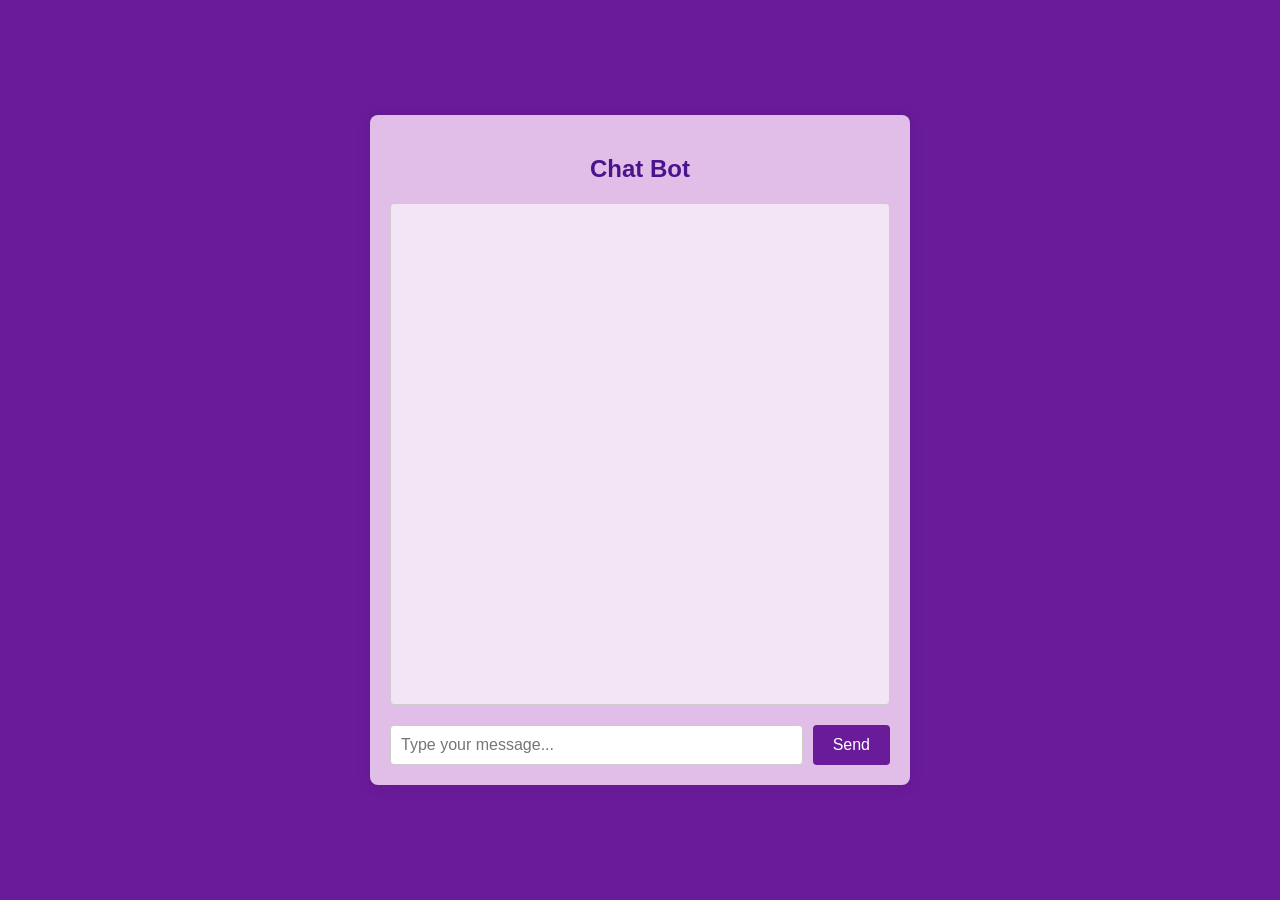
<file: chat.html>
<!DOCTYPE html>
<html lang="en">
<head>
    <meta charset="UTF-8">
    <meta name="viewport" content="width=device-width, initial-scale=1.0">
    <title>Chat Page</title>
    <style>
        body {
            font-family: Arial, sans-serif;
            background-color: #6a1b9a;
            display: flex;
            justify-content: center;
            align-items: center;
            height: 100vh;
            margin: 0;
        }
        .chat-container {
            background-color: #e1bee7;
            padding: 20px;
            border-radius: 8px;
            box-shadow: 0 0 15px rgba(0, 0, 0, 0.1);
            width: 500px;
            max-width: 90%;
            height: 70vh;
            display: flex;
            flex-direction: column;
        }
        .chat-header {
            text-align: center;
            color: #4a148c;
            margin-bottom: 20px;
        }
        .chat-box {
            flex-grow: 1;
            border: 1px solid #ccc;
            padding: 10px;
            overflow-y: auto;
            margin-bottom: 20px;
            border-radius: 4px;
            background-color: #f3e5f5;
        }
        .chat-input {
            display: flex;
        }
        .chat-input input {
            flex-grow: 1;
            padding: 10px;
            border: 1px solid #ccc;
            border-radius: 4px;
            font-size: 16px;
        }
        .chat-input button {
            background-color: #6a1b9a;
            color: white;
            padding: 10px 20px;
            border: none;
            border-radius: 4px;
            cursor: pointer;
            margin-left: 10px;
            font-size: 16px;
        }
        .chat-input button:hover {
            background-color: #4a148c;
        }
    </style>
</head>
<body>
    <div class="chat-container">
        <h2 class="chat-header">Chat Bot</h2>
        <div class="chat-box" id="chatBox">
            <!-- Messages will appear here -->
        </div>
        <div class="chat-input">
            <input type="text" id="messageInput" placeholder="Type your message...">
            <button onclick="sendMessage()">Send</button>
        </div>
    </div>

    <script>
        async function sendMessage() {
            const messageInput = document.getElementById('messageInput');
            const chatBox = document.getElementById('chatBox');
            const message = messageInput.value;

            if (message.trim() !== '') {
                // Display user message
                const userMessageElement = document.createElement('p');
                userMessageElement.textContent = 'You: ' + message;
                chatBox.appendChild(userMessageElement);

                // Clear the input field
                messageInput.value = '';
                chatBox.scrollTop = chatBox.scrollHeight;

                try {
                    // Send message to Flask server
                    const response = await fetch('/chat', {
                        method: 'POST',
                        headers: {
                            'Content-Type': 'application/json',
                        },
                        body: JSON.stringify({ message }),
                    });

                    // Parse the response from Flask server
                    const data = await response.json();
                    const botResponse = data.response;

                    // Display bot response
                    const botMessageElement = document.createElement('p');
                    botMessageElement.textContent = 'Bot: ' + botResponse;
                    chatBox.appendChild(botMessageElement);
                    chatBox.scrollTop = chatBox.scrollHeight;
                } catch (error) {
                    console.error('Error:', error);
                }
            }
        }
    </script>
</body>
</html>
</file>
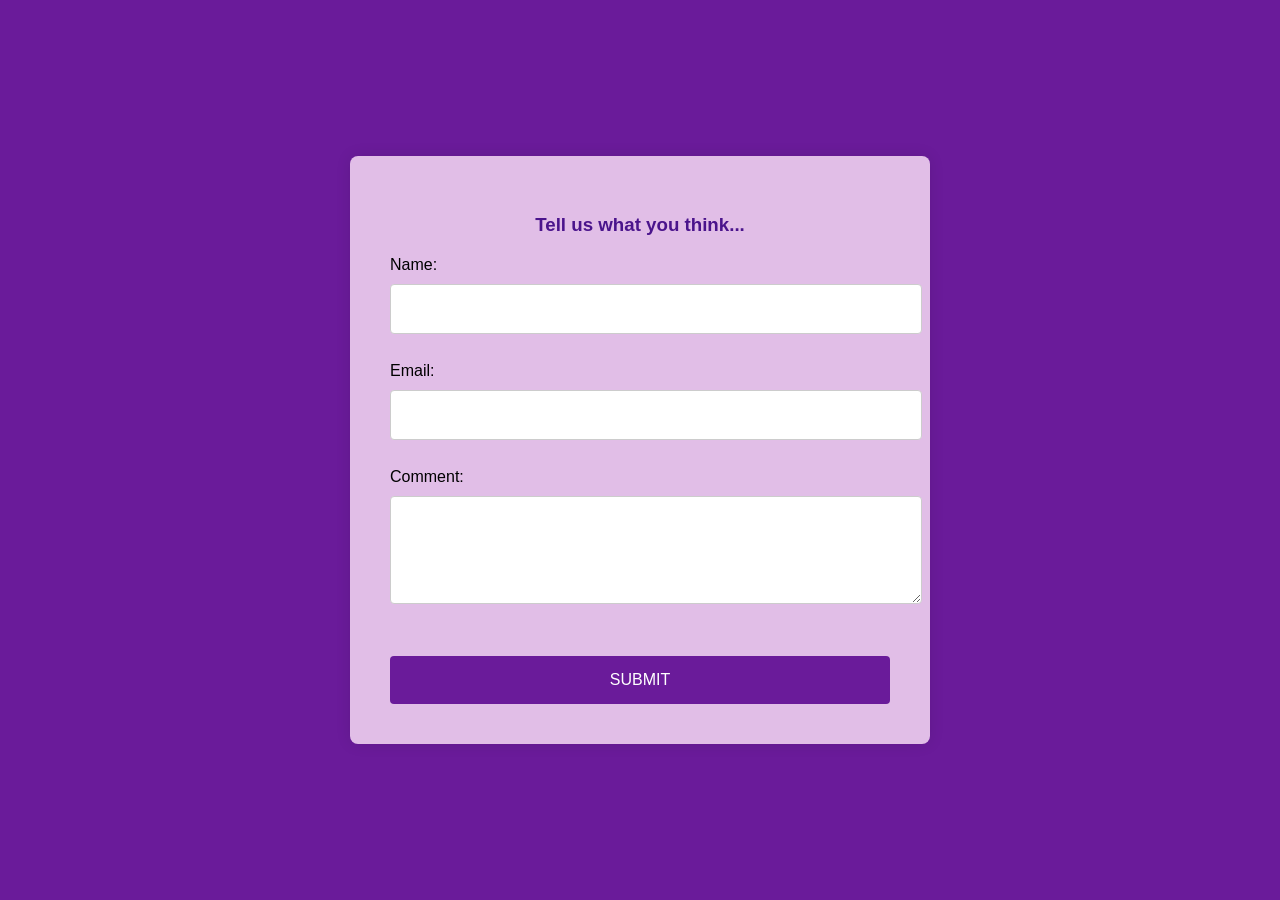
<file: comment.html>
<!DOCTYPE html>
<html lang="en">
<head>
    <meta charset="UTF-8">
    <meta name="viewport" content="width=device-width, initial-scale=1.0">
    <title>Comment Form</title>
    <style>
        body {
            font-family: Arial, sans-serif;
            background-color: #6a1b9a;
            display: flex;
            justify-content: center;
            align-items: center;
            height: 100vh;
            margin: 0;
        }
        .container {
            background-color: #e1bee7;
            padding: 40px;
            border-radius: 8px;
            box-shadow: 0 0 15px rgba(0, 0, 0, 0.1);
            width: 500px;
            max-width: 90%;
        }
        form h3 {
            text-align: center;
            color: #4a148c;
            margin-bottom: 20px;
        }
        input[type="text"], input[type="email"], textarea {
            width: 100%;
            padding: 15px;
            margin: 10px 0;
            border: 1px solid #ccc;
            border-radius: 4px;
            font-size: 16px;
        }
        input[type="submit"] {
            width: 100%;
            background-color: #6a1b9a;
            color: white;
            padding: 15px;
            border: none;
            border-radius: 4px;
            cursor: pointer;
            font-size: 16px;
            margin-top: 20px;
        }
        input[type="submit"]:hover {
            background-color: #4a148c;
        }
        #thank-you-message {
            display: none;
            color: green;
            margin-top: 1em;
            text-align: center;
        }
        .comment {
            border: 2px solid #4a148c;
            padding: 1em;
            margin: 1em 0;
            border-radius: 8px;
            background-color: #f3e5f5;
        }
    </style>
</head>
<body>
    <div class="container">
        <form id="comment-form">
            <h3>Tell us what you think...</h3>
            <label for="name">Name:</label><br>
            <input type="text" id="name" name="name" required><br><br>
            <label for="email">Email:</label><br>
            <input type="email" id="email" name="email" required><br><br>
            <label for="comment">Comment:</label><br>
            <textarea id="comment-text" name="comment" rows="4" cols="50" required></textarea><br><br>
            <input type="submit" value="SUBMIT">
        </form>

        <div id="thank-you-message">Thank you for your comment!</div>
        <div id="comment-list"></div>
    </div>

    <script>
        const commentForm = document.getElementById('comment-form');
        const commentList = document.getElementById('comment-list');
        const thankYouMessage = document.getElementById('thank-you-message');

        commentForm.addEventListener('submit', function(event) {
            event.preventDefault();

            const name = document.getElementById('name').value.trim();
            const email = document.getElementById('email').value.trim();
            const comment = document.getElementById('comment-text').value.trim();

            if (name === '' || email === '' || comment === '') {
                alert('Please fill out all fields.');
                return;
            }

            if (!isValidEmail(email)) {
                alert('Please enter a valid email address.');
                return;
            }

            const commentHTML = `
                <div class="comment">
                    <p>${comment}</p>
                    <p><strong>${name}</strong><br>
                    <a href="mailto:${email}">${email}</a></p>
                </div>
            `;

            commentList.innerHTML += commentHTML;
            commentForm.reset();

            showThankYouMessage();
        });

        function showThankYouMessage() {
            thankYouMessage.style.display = 'block';
            setTimeout(function() {
                thankYouMessage.style.display = 'none';
            }, 3000);
        }

        function isValidEmail(email) {
            return /^[^\s@]+@[^\s@]+\.[^\s@]+$/.test(email);
        }
    </script>
</body>
</html>
</file>
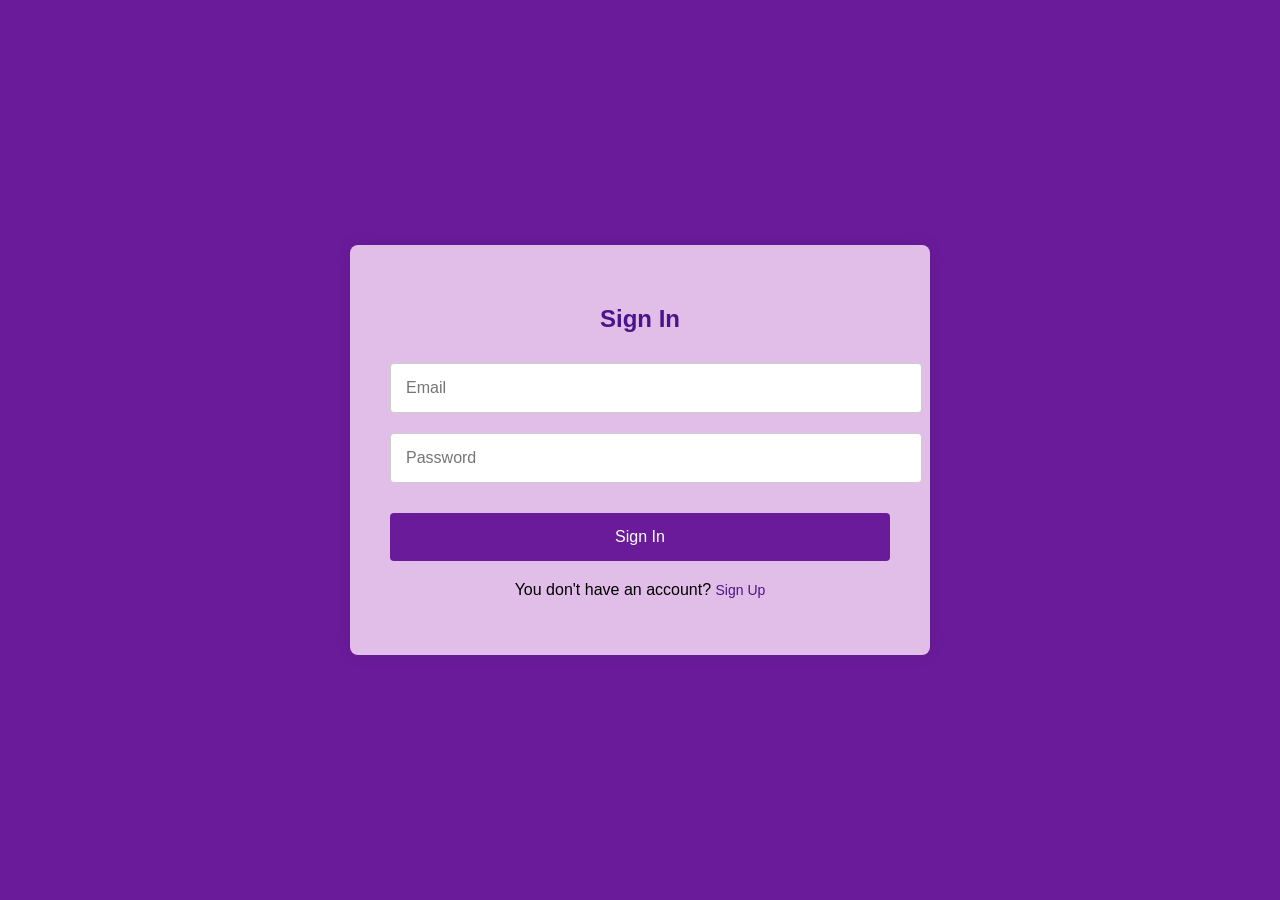
<file: index1.html>
<!DOCTYPE html>
<html lang="en">
<head>
    <meta charset="UTF-8">
    <meta name="viewport" content="width=device-width, initial-scale=1.0">
    <title>Sign In</title>
    <style>
        body {
            font-family: Arial, sans-serif;
            background-color: #6a1b9a;
            display: flex;
            justify-content: center;
            align-items: center;
            height: 100vh;
            margin: 0;
        }
        .container {
            background-color: #e1bee7;
            padding: 40px;
            border-radius: 8px;
            box-shadow: 0 0 15px rgba(0, 0, 0, 0.1);
            width: 500px;
            max-width: 90%;
        }
        h2 {
            text-align: center;
            color: #4a148c;
            margin-bottom: 20px;
        }
        input[type="text"], input[type="password"] {
            width: 100%;
            padding: 15px;
            margin: 10px 0;
            border: 1px solid #ccc;
            border-radius: 4px;
            font-size: 16px;
        }
        button {
            width: 100%;
            background-color: #6a1b9a;
            color: white;
            padding: 15px;
            border: none;
            border-radius: 4px;
            cursor: pointer;
            font-size: 16px;
            margin-top: 20px;
        }
        button:hover {
            background-color: #4a148c;
        }
        .signup-link {
            text-align: center;
            margin-top: 20px;
        }
        .signup-link a {
            color: #4a148c;
            text-decoration: none;
            font-size: 14px;
        }
        .signup-link a:hover {
            text-decoration: underline;
        }
    </style>
</head>
<body>
    <div class="container">
        <h2>Sign In</h2>
        <form onsubmit="redirectToChat(event)">
            <input type="text" id="email" placeholder="Email" required>
            <input type="password" placeholder="Password" required>
            <button type="submit">Sign In</button>
        </form>
        <div class="signup-link">
            <p>You don't have an account? <a href="signup.html">Sign Up</a></p>
        </div>
    </div>

    <script>
        function redirectToChat(event) {
            event.preventDefault(); // Prevent form submission

            const email = document.getElementById('email').value;

            if (!isValidEmail(email)) {
                alert('Please enter a valid email address.');
                return; // Stop the form from submitting
            }

            window.location.href = "index.html"; // Redirect to the chat page
        }

        function isValidEmail(email) {
            // Regular expression to check for valid email format
            const emailPattern = /^[^\s@]+@[^\s@]+\.[^\s@]+$/;
            return emailPattern.test(email);
        }
    </script>
</body>
</html>
</file>
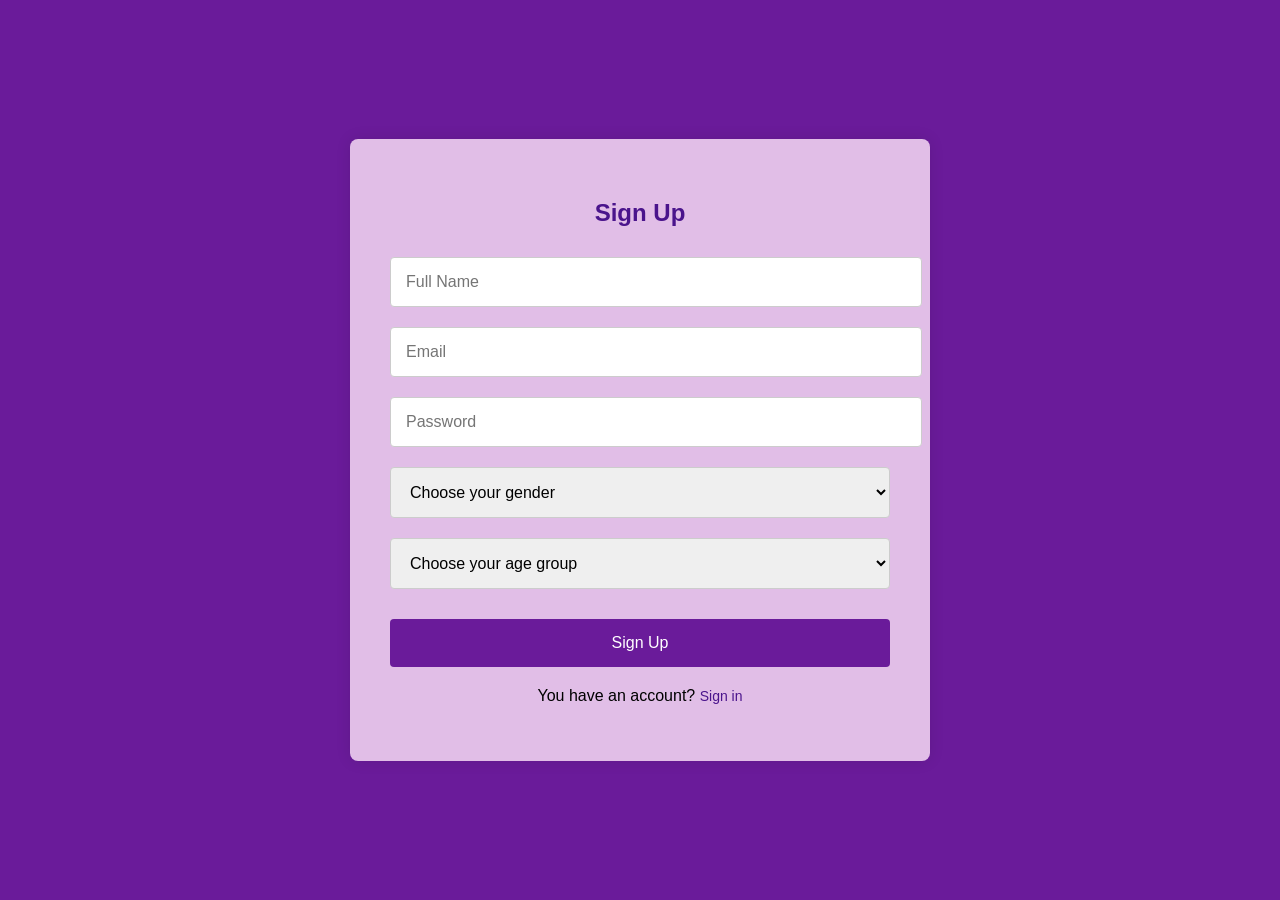
<file: signup.html>
<!DOCTYPE html>
<html lang="en">
<head>
    <meta charset="UTF-8">
    <meta name="viewport" content="width=device-width, initial-scale=1.0">
    <title>Sign Up</title>
    <style>
        body {
            font-family: Arial, sans-serif;
            background-color: #6a1b9a;
            display: flex;
            justify-content: center;
            align-items: center;
            height: 100vh;
            margin: 0;
        }
        .container {
            background-color: #e1bee7;
            padding: 40px;
            border-radius: 8px;
            box-shadow: 0 0 15px rgba(0, 0, 0, 0.1);
            width: 500px;
            max-width: 90%;
        }
        h2 {
            text-align: center;
            color: #4a148c;
            margin-bottom: 20px;
        }
        input[type="text"], input[type="password"], input[type="email"], select {
            width: 100%;
            padding: 15px;
            margin: 10px 0;
            border: 1px solid #ccc;
            border-radius: 4px;
            font-size: 16px;
        }
        button {
            width: 100%;
            background-color: #6a1b9a;
            color: white;
            padding: 15px;
            border: none;
            border-radius: 4px;
            cursor: pointer;
            font-size: 16px;
            margin-top: 20px;
        }
        button:hover {
            background-color: #4a148c;
        }
        .signin-link {
            text-align: center;
            margin-top: 20px;
        }
        .signin-link a {
            color: #4a148c;
            text-decoration: none;
            font-size: 14px;
        }
        .signin-link a:hover {
            text-decoration: underline;
        }
    </style>
</head>
<body>
    <div class="container">
        <h2>Sign Up</h2>
        <form>
            <input type="text" placeholder="Full Name" required>
            <input type="email" placeholder="Email" required>
            <input type="password" placeholder="Password" required>
            <select required>
                <option value="" disabled selected>Choose your gender</option>
                <option value="male">Male</option>
                <option value="female">Female</option>
            </select>
            <select required>
                <option value="" disabled selected>Choose your age group</option>
                <option value="under-18">Under 18 (teenager)</option>
                <option value="18-35">18-35 (adult)</option>
                <option value="36-and-above">36 and above (senior)</option>
            </select>
            <button type="submit">Sign Up</button>
        </form>
        <div class="signin-link">
            <p>You have an account? <a href="index1.html">Sign in</a></p>
        </div>
    </div>
</body>
</html>
</file>
